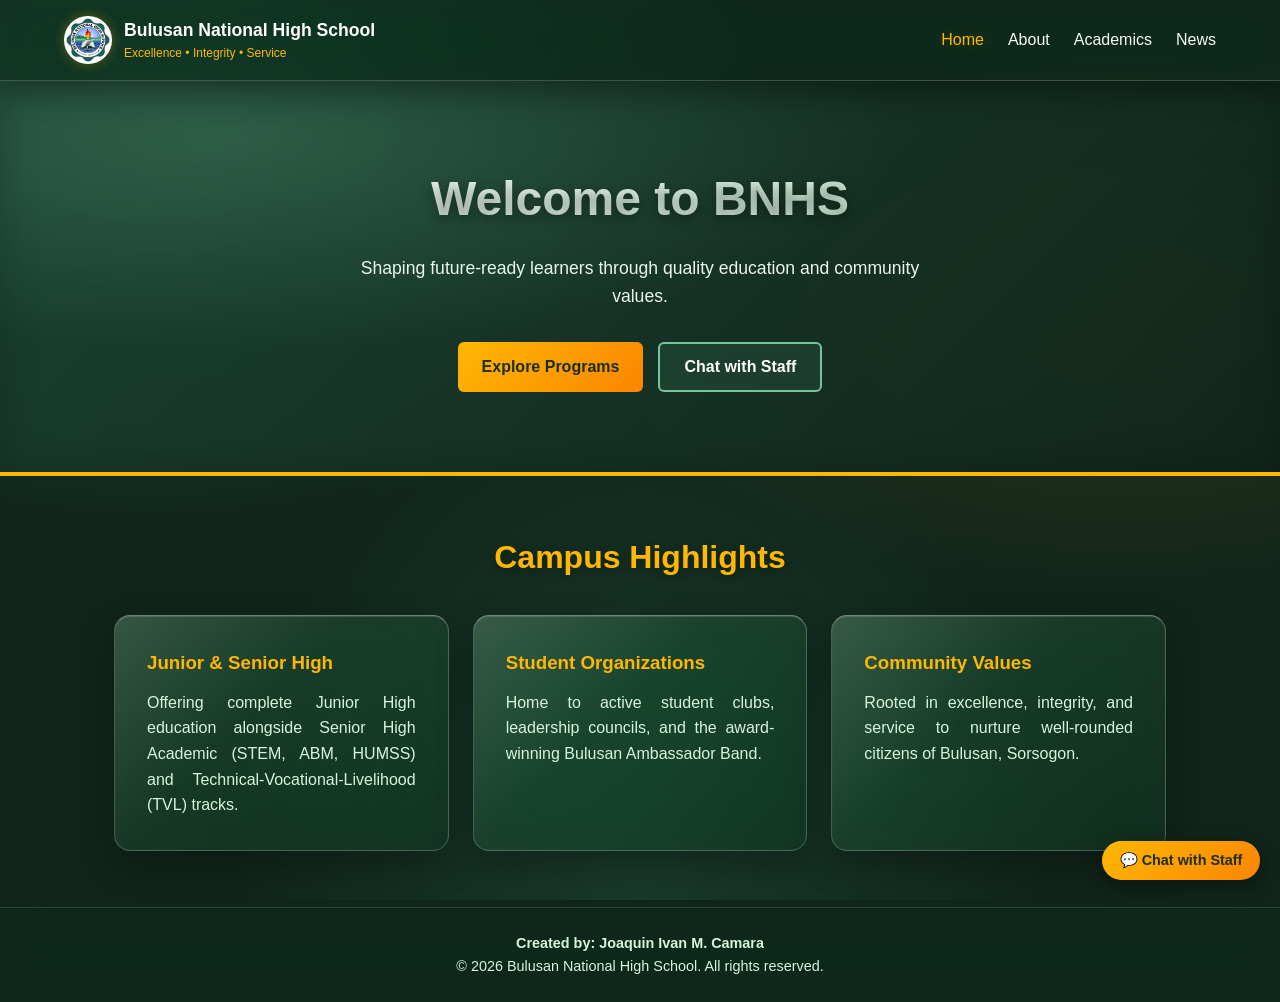
<file: index.html>
<!doctype html>
<html lang="en">
  <head>
    <meta charset="UTF-8" />
    <meta name="viewport" content="width=device-width, initial-scale=1.0" />
    <title>BNHS | Official Website</title>
    <link rel="icon" type="image/png" href="images/logo.png" />
    <link rel="stylesheet" href="css/style.css" />
  </head>
  <body>
    <header class="navbar">
      <div class="brand">
        <img src="images/logo.png" alt="BNHS Logo" class="logo-img" />
        <div class="brand-text">
          <span class="school-name">Bulusan National High School</span>
          <span class="tagline">Excellence &bull; Integrity &bull; Service</span>
        </div>
      </div>

      <nav>
        <ul class="nav-links">
          <li><a href="index.html" class="active">Home</a></li>
          <li><a href="about.html">About</a></li>
          <li><a href="academics.html">Academics</a></li>
          <li><a href="news.html">News</a></li>
        </ul>
      </nav>
    </header>

    <section class="hero">
      <div class="hero-content">
        <h1>Welcome to BNHS</h1>
        <p>Shaping future-ready learners through quality education and community values.</p>
        <div class="hero-buttons">
          <a href="academics.html" class="btn btn-primary">Explore Programs</a>
          <button type="button" class="btn btn-secondary" onclick="openStaffChat()">Chat with Staff</button>
        </div>
      </div>
    </section>

    <main class="container">
      <h2 class="section-title">Campus Highlights</h2>
      <div class="card-grid">
        <article class="card">
          <h3>Junior &amp; Senior High</h3>
          <p>
            Offering complete Junior High education alongside Senior High Academic (STEM, ABM, HUMSS) and
            Technical-Vocational-Livelihood (TVL) tracks.
          </p>
        </article>
        <article class="card">
          <h3>Student Organizations</h3>
          <p>Home to active student clubs, leadership councils, and the award-winning Bulusan Ambassador Band.</p>
        </article>
        <article class="card">
          <h3>Community Values</h3>
          <p>Rooted in excellence, integrity, and service to nurture well-rounded citizens of Bulusan, Sorsogon.</p>
        </article>
      </div>
    </main>

    <div class="chat-widget">
      <div class="chat-box" id="staffChatBox">
        <div class="chat-header">
          <div class="chat-header-info">
            <span class="chat-header-title">BNHS Enrollment &amp; Help Desk</span>
            <span class="chat-header-status"><span class="status-dot"></span> Staff Inquiry Support</span>
          </div>
          <button type="button" class="chat-close-btn" onclick="toggleStaffChat()">&times;</button>
        </div>
        <div class="chat-messages" id="chatMessages">
          <div class="chat-msg staff">
            Magandang araw! Welcome to Bulusan National High School. How can our staff help you with enrollment or
            school concerns today?
          </div>
        </div>
        <div class="chat-quick-replies">
          <button type="button" class="quick-btn" onclick="sendQuickInquiry('Enrollment Requirements')">
            Enrollment Requirements
          </button>
          <button type="button" class="quick-btn" onclick="sendQuickInquiry('SHS Tracks & Strands')">
            SHS Tracks &amp; Strands
          </button>
          <button type="button" class="quick-btn" onclick="sendQuickInquiry('School Schedule')">School Schedule</button>
        </div>
        <form class="chat-input-area" onsubmit="handleChatSubmit(event)">
          <input type="text" class="chat-input" id="chatInput" placeholder="Type your inquiry..." required />
          <button type="submit" class="chat-send-btn">Send</button>
        </form>
        <a href="https://m.me/OfficialBNHSpage" target="_blank" rel="noopener noreferrer" class="chat-messenger-link"
          >Continue directly on Official BNHS Messenger &rarr;</a
        >
      </div>
      <button type="button" class="chat-toggle-btn" onclick="toggleStaffChat()">
        <span>&#128172; Chat with Staff</span>
      </button>
    </div>

    <footer>
      <p class="footer-text">
        <b>Created by: Joaquin Ivan M. Camara</b>
      </p>
      <p>&copy; 2026 Bulusan National High School. All rights reserved.</p>
    </footer>

    <script>
      function toggleStaffChat() {
        document.getElementById("staffChatBox").classList.toggle("open");
      }

      function openStaffChat() {
        document.getElementById("staffChatBox").classList.add("open");
        document.getElementById("chatInput").focus();
      }

      function appendMessage(text, sender) {
        const container = document.getElementById("chatMessages");
        const msg = document.createElement("div");
        msg.className = "chat-msg " + sender;
        msg.textContent = text;
        container.appendChild(msg);
        container.scrollTop = container.scrollHeight;
      }

      function getStaffReply(query) {
        const q = query.toLowerCase();
        if (q.includes("requirement") || q.includes("enroll")) {
          return "For enrollment, please prepare your PSA Birth Certificate, SF9 (Report Card), Good Moral Certificate, and accomplished Learner Enrollment Survey Form (LESF). You may visit the BNHS Registrar Office or message our official Facebook page for schedule details.";
        }
        if (
          q.includes("track") ||
          q.includes("strand") ||
          q.includes("stem") ||
          q.includes("abm") ||
          q.includes("humss") ||
          q.includes("tvl")
        ) {
          return "BNHS offers Junior High School (Grades 7–10) and Senior High School under the Academic Track (STEM, ABM, HUMSS) and the Technical-Vocational-Livelihood (TVL) Track.";
        }
        if (q.includes("schedule") || q.includes("office") || q.includes("time")) {
          return "The BNHS Admin and Registrar Offices are open Monday to Friday, from 8:00 AM to 5:00 PM.";
        }
        return "Thank you for your message! Our admissions staff has noted your concern. For faster live assistance from a staff member, you can also click the Messenger link below to chat directly with our official page.";
      }

      function sendQuickInquiry(topic) {
        appendMessage(topic, "user");
        setTimeout(function () {
          appendMessage(getStaffReply(topic), "staff");
        }, 450);
      }

      function handleChatSubmit(event) {
        event.preventDefault();
        const input = document.getElementById("chatInput");
        const text = input.value.trim();
        if (!text) return;
        appendMessage(text, "user");
        input.value = "";
        setTimeout(function () {
          appendMessage(getStaffReply(text), "staff");
        }, 450);
      }
    </script>
  </body>
</html>
</file>
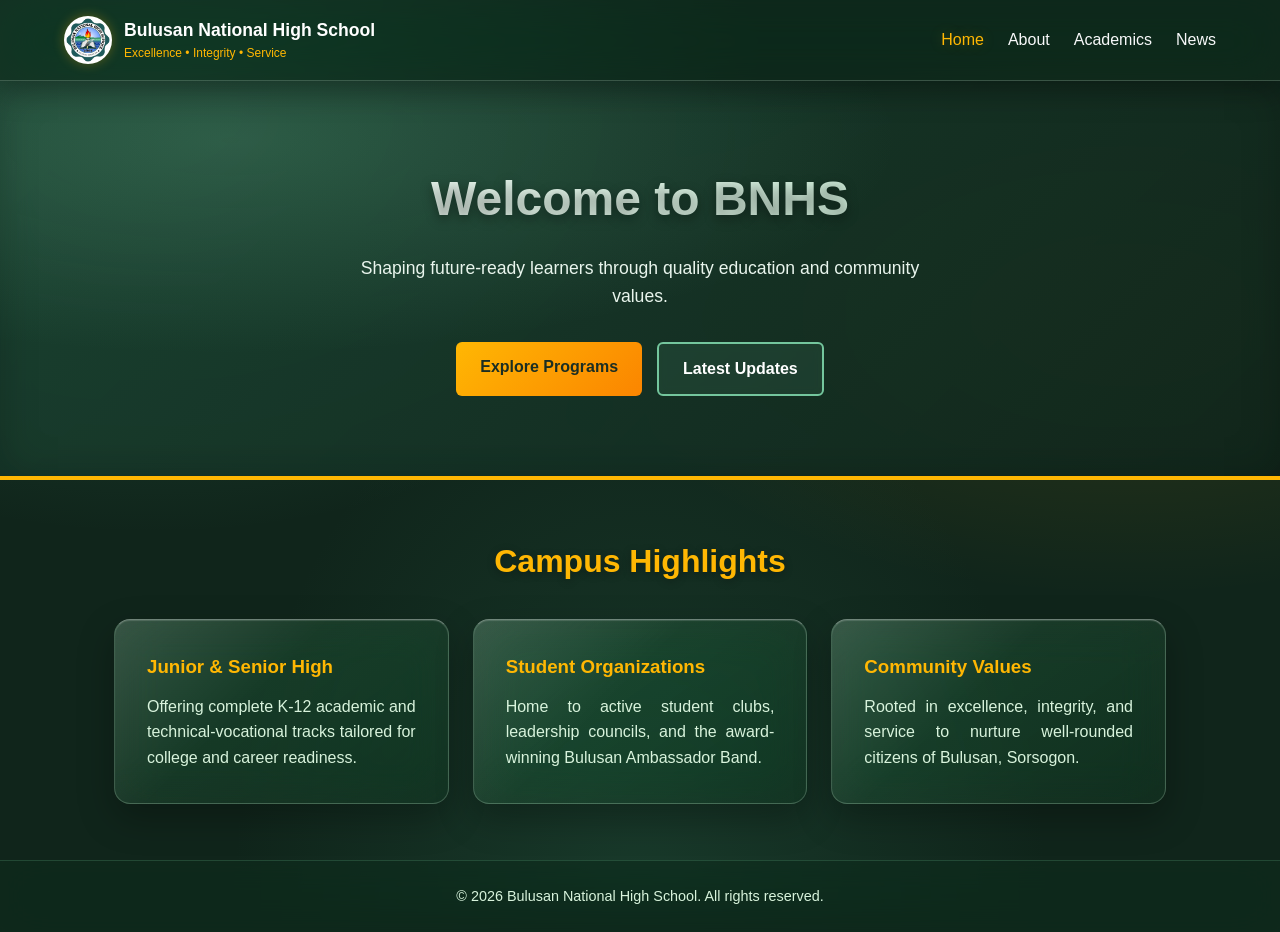
<file: website/index.html>
<!doctype html>
<html lang="en">
  <head>
    <meta charset="UTF-8" />
    <meta name="viewport" content="width=device-width, initial-scale=1.0" />
    <title>BNHS | Official Website</title>
    <link rel="stylesheet" href="../css/style.css" />
  </head>
  <body>
    <header class="navbar">
      <div class="brand">
        <img src="../images/logo.png" alt="BNHS Logo" class="logo-img" />
        <div class="brand-text">
          <span class="school-name">Bulusan National High School</span>
          <span class="tagline">Excellence &bull; Integrity &bull; Service</span>
        </div>
      </div>

      <nav>
        <ul class="nav-links">
          <li><a href="index.html" class="active">Home</a></li>
          <li><a href="about.html">About</a></li>
          <li><a href="academics.html">Academics</a></li>
          <li><a href="news.html">News</a></li>
        </ul>
      </nav>
    </header>

    <section class="hero">
      <div class="hero-content">
        <h1>Welcome to BNHS</h1>
        <p>Shaping future-ready learners through quality education and community values.</p>
        <div class="hero-buttons">
          <a href="academics.html" class="btn btn-primary">Explore Programs</a>
          <a href="news.html" class="btn btn-secondary">Latest Updates</a>
        </div>
      </div>
    </section>

    <main class="container">
      <h2 class="section-title">Campus Highlights</h2>
      <div class="card-grid">
        <article class="card">
          <h3>Junior &amp; Senior High</h3>
          <p>
            Offering complete K-12 academic and technical-vocational tracks tailored for college and career readiness.
          </p>
        </article>
        <article class="card">
          <h3>Student Organizations</h3>
          <p>Home to active student clubs, leadership councils, and the award-winning Bulusan Ambassador Band.</p>
        </article>
        <article class="card">
          <h3>Community Values</h3>
          <p>Rooted in excellence, integrity, and service to nurture well-rounded citizens of Bulusan, Sorsogon.</p>
        </article>
      </div>
    </main>

    <footer>
      <p>&copy; 2026 Bulusan National High School. All rights reserved.</p>
    </footer>
  </body>
</html>
</file>
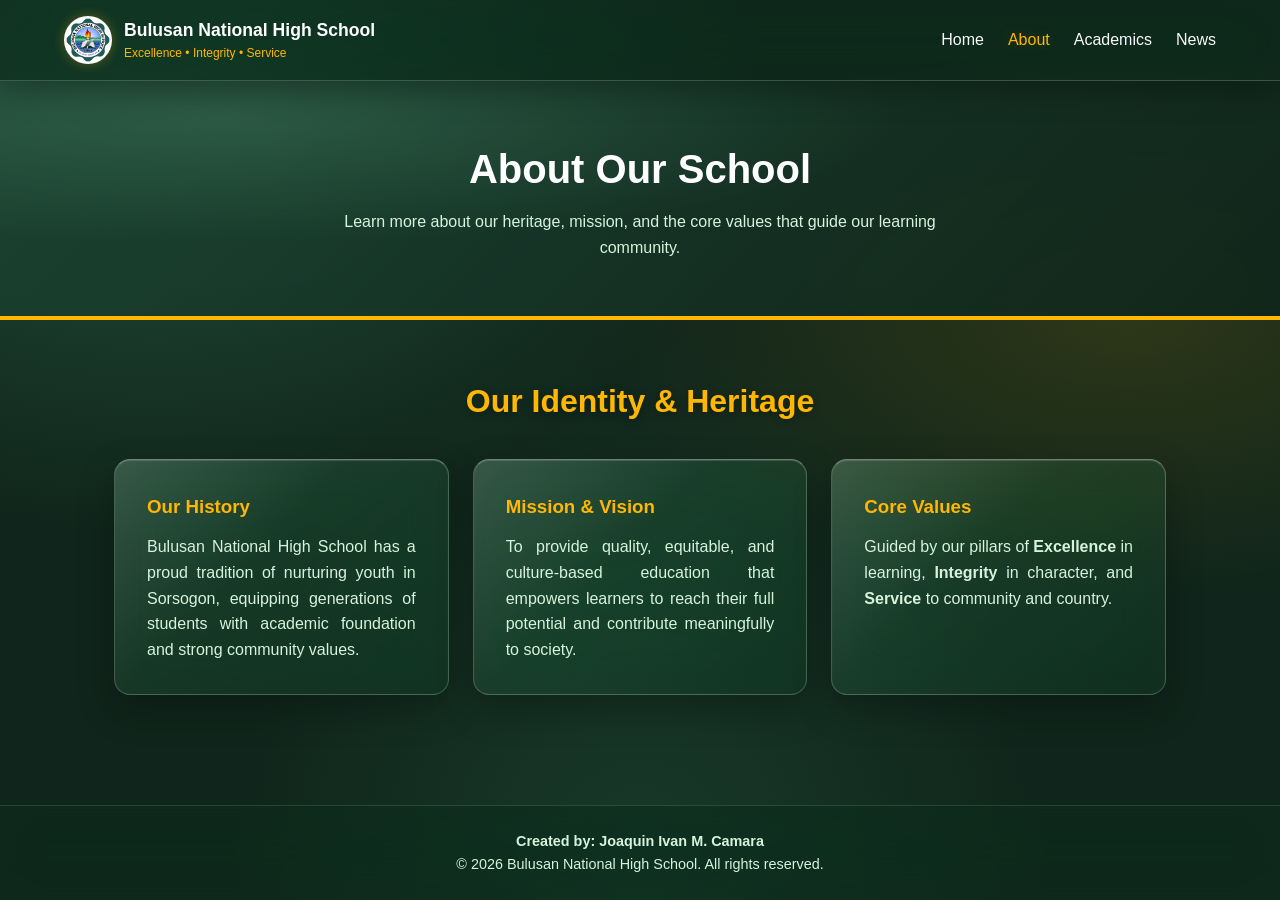
<file: about.html>
<!doctype html>
<html lang="en">
  <head>
    <meta charset="UTF-8" />
    <meta name="viewport" content="width=device-width, initial-scale=1.0" />
    <title>BNHS | About Us</title>
    <link rel="icon" type="image/png" href="images/logo.png" />
    <link rel="stylesheet" href="css/style.css" />
  </head>
  <body>
    <header class="navbar">
      <div class="brand">
        <img src="images/logo.png" alt="BNHS Logo" class="logo-img" />
        <div class="brand-text">
          <span class="school-name">Bulusan National High School</span>
          <span class="tagline">Excellence &bull; Integrity &bull; Service</span>
        </div>
      </div>

      <nav>
        <ul class="nav-links">
          <li><a href="index.html">Home</a></li>
          <li><a href="about.html" class="active">About</a></li>
          <li><a href="academics.html">Academics</a></li>
          <li><a href="news.html">News</a></li>
        </ul>
      </nav>
    </header>

    <section class="hero-sub">
      <h1>About Our School</h1>
      <p>Learn more about our heritage, mission, and the core values that guide our learning community.</p>
    </section>

    <main class="container">
      <h2 class="section-title">Our Identity &amp; Heritage</h2>
      <div class="card-grid">
        <article class="card">
          <h3>Our History</h3>
          <p>
            Bulusan National High School has a proud tradition of nurturing youth in Sorsogon, equipping generations of
            students with academic foundation and strong community values.
          </p>
        </article>
        <article class="card">
          <h3>Mission &amp; Vision</h3>
          <p>
            To provide quality, equitable, and culture-based education that empowers learners to reach their full
            potential and contribute meaningfully to society.
          </p>
        </article>
        <article class="card">
          <h3>Core Values</h3>
          <p>
            Guided by our pillars of <strong>Excellence</strong> in learning, <strong>Integrity</strong> in character,
            and <strong>Service</strong> to community and country.
          </p>
        </article>
      </div>
    </main>

    <footer>
      <p class="footer-text">
        <b>Created by: Joaquin Ivan M. Camara</b>
      </p>
      <p>&copy; 2026 Bulusan National High School. All rights reserved.</p>
    </footer>
  </body>
</html>
</file>
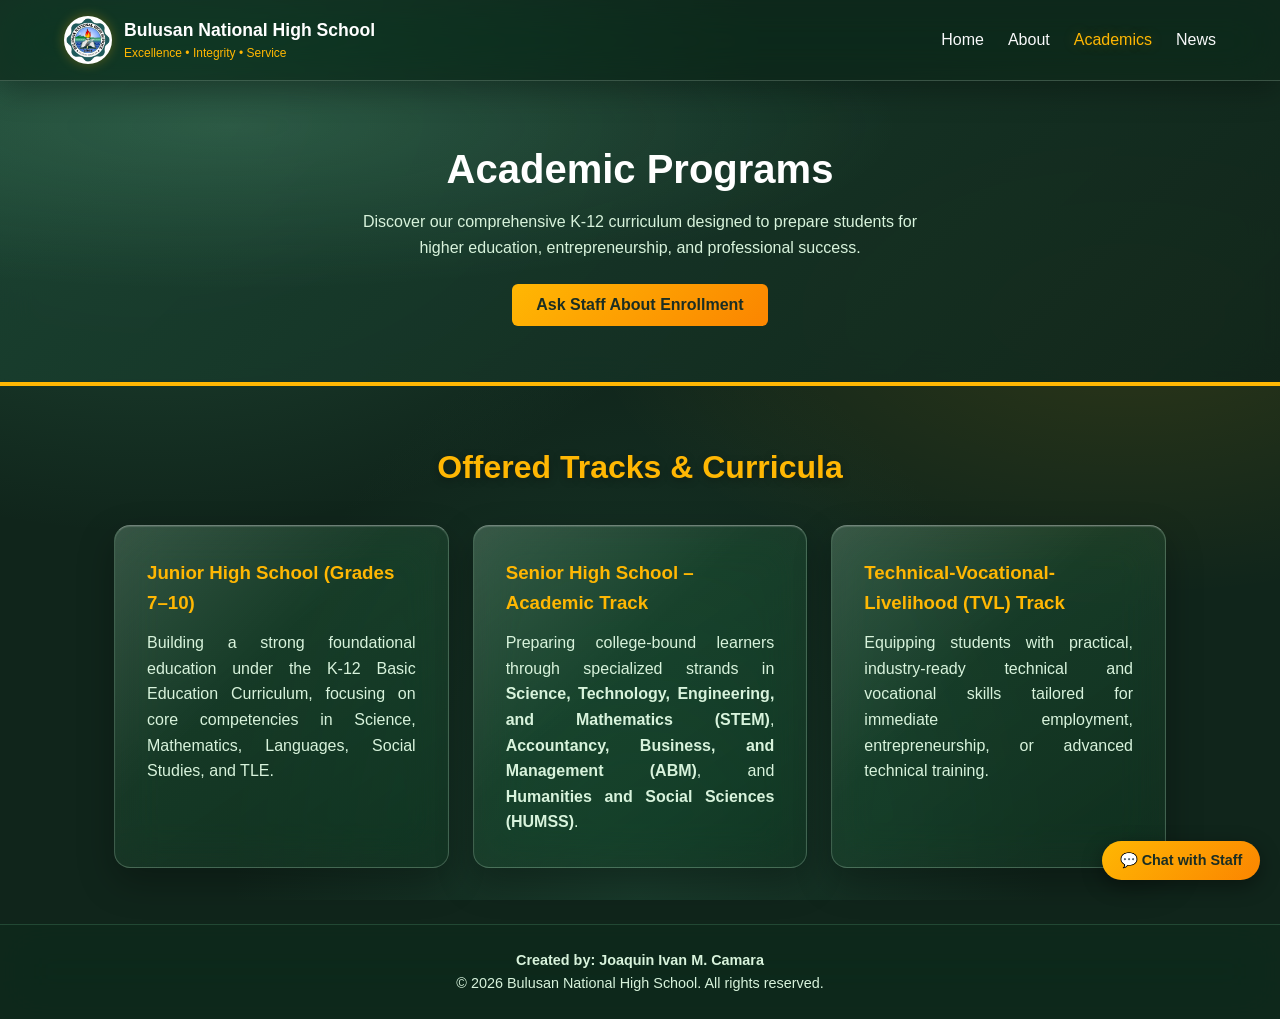
<file: academics.html>
<!doctype html>
<html lang="en">
  <head>
    <meta charset="UTF-8" />
    <meta name="viewport" content="width=device-width, initial-scale=1.0" />
    <title>BNHS | Academics &amp; Programs</title>
    <link rel="icon" type="image/png" href="images/logo.png" />
    <link rel="stylesheet" href="css/style.css" />
  </head>
  <body>
    <header class="navbar">
      <div class="brand">
        <img src="images/logo.png" alt="BNHS Logo" class="logo-img" />
        <div class="brand-text">
          <span class="school-name">Bulusan National High School</span>
          <span class="tagline">Excellence &bull; Integrity &bull; Service</span>
        </div>
      </div>

      <nav>
        <ul class="nav-links">
          <li><a href="index.html">Home</a></li>
          <li><a href="about.html">About</a></li>
          <li><a href="academics.html" class="active">Academics</a></li>
          <li><a href="news.html">News</a></li>
        </ul>
      </nav>
    </header>

    <section class="hero-sub">
      <h1>Academic Programs</h1>
      <p>
        Discover our comprehensive K-12 curriculum designed to prepare students for higher education, entrepreneurship,
        and professional success.
      </p>
      <div class="hero-buttons" style="margin-top: 1.5rem">
        <button type="button" class="btn btn-primary" onclick="openStaffChat()">Ask Staff About Enrollment</button>
      </div>
    </section>

    <main class="container">
      <h2 class="section-title">Offered Tracks &amp; Curricula</h2>
      <div class="card-grid">
        <article class="card">
          <h3>Junior High School (Grades 7–10)</h3>
          <p>
            Building a strong foundational education under the K-12 Basic Education Curriculum, focusing on core
            competencies in Science, Mathematics, Languages, Social Studies, and TLE.
          </p>
        </article>
        <article class="card">
          <h3>Senior High School – Academic Track</h3>
          <p>
            Preparing college-bound learners through specialized strands in
            <strong>Science, Technology, Engineering, and Mathematics (STEM)</strong>,
            <strong>Accountancy, Business, and Management (ABM)</strong>, and
            <strong>Humanities and Social Sciences (HUMSS)</strong>.
          </p>
        </article>
        <article class="card">
          <h3>Technical-Vocational-Livelihood (TVL) Track</h3>
          <p>
            Equipping students with practical, industry-ready technical and vocational skills tailored for immediate
            employment, entrepreneurship, or advanced technical training.
          </p>
        </article>
      </div>
    </main>

    <div class="chat-widget">
      <div class="chat-box" id="staffChatBox">
        <div class="chat-header">
          <div class="chat-header-info">
            <span class="chat-header-title">BNHS Enrollment &amp; Help Desk</span>
            <span class="chat-header-status"><span class="status-dot"></span> Staff Inquiry Support</span>
          </div>
          <button type="button" class="chat-close-btn" onclick="toggleStaffChat()">&times;</button>
        </div>
        <div class="chat-messages" id="chatMessages">
          <div class="chat-msg staff">
            Magandang araw! Have questions about STEM, ABM, HUMSS, TVL, or enrollment requirements? Ask our staff below!
          </div>
        </div>
        <div class="chat-quick-replies">
          <button type="button" class="quick-btn" onclick="sendQuickInquiry('Enrollment Requirements')">
            Enrollment Requirements
          </button>
          <button type="button" class="quick-btn" onclick="sendQuickInquiry('SHS Tracks & Strands')">
            SHS Tracks &amp; Strands
          </button>
          <button type="button" class="quick-btn" onclick="sendQuickInquiry('School Schedule')">School Schedule</button>
        </div>
        <form class="chat-input-area" onsubmit="handleChatSubmit(event)">
          <input type="text" class="chat-input" id="chatInput" placeholder="Type your inquiry..." required />
          <button type="submit" class="chat-send-btn">Send</button>
        </form>
        <a href="https://m.me/OfficialBNHSpage" target="_blank" rel="noopener noreferrer" class="chat-messenger-link"
          >Continue directly on Official BNHS Messenger &rarr;</a
        >
      </div>
      <button type="button" class="chat-toggle-btn" onclick="toggleStaffChat()">
        <span>&#128172; Chat with Staff</span>
      </button>
    </div>

    <footer>
      <p class="footer-text">
        <b>Created by: Joaquin Ivan M. Camara</b>
      </p>
      <p>&copy; 2026 Bulusan National High School. All rights reserved.</p>
    </footer>

    <script>
      function toggleStaffChat() {
        document.getElementById("staffChatBox").classList.toggle("open");
      }

      function openStaffChat() {
        document.getElementById("staffChatBox").classList.add("open");
        document.getElementById("chatInput").focus();
      }

      function appendMessage(text, sender) {
        const container = document.getElementById("chatMessages");
        const msg = document.createElement("div");
        msg.className = "chat-msg " + sender;
        msg.textContent = text;
        container.appendChild(msg);
        container.scrollTop = container.scrollHeight;
      }

      function getStaffReply(query) {
        const q = query.toLowerCase();
        if (q.includes("requirement") || q.includes("enroll")) {
          return "For enrollment, please prepare your PSA Birth Certificate, SF9 (Report Card), Good Moral Certificate, and accomplished Learner Enrollment Survey Form (LESF). You may visit the BNHS Registrar Office or message our official Facebook page for schedule details.";
        }
        if (
          q.includes("track") ||
          q.includes("strand") ||
          q.includes("stem") ||
          q.includes("abm") ||
          q.includes("humss") ||
          q.includes("tvl")
        ) {
          return "BNHS offers Junior High School (Grades 7–10) and Senior High School under the Academic Track (STEM, ABM, HUMSS) and the Technical-Vocational-Livelihood (TVL) Track.";
        }
        if (q.includes("schedule") || q.includes("office") || q.includes("time")) {
          return "The BNHS Admin and Registrar Offices are open Monday to Friday, from 8:00 AM to 5:00 PM.";
        }
        return "Thank you for your message! Our admissions staff has noted your concern. For faster live assistance from a staff member, you can also click the Messenger link below to chat directly with our official page.";
      }

      function sendQuickInquiry(topic) {
        appendMessage(topic, "user");
        setTimeout(function () {
          appendMessage(getStaffReply(topic), "staff");
        }, 450);
      }

      function handleChatSubmit(event) {
        event.preventDefault();
        const input = document.getElementById("chatInput");
        const text = input.value.trim();
        if (!text) return;
        appendMessage(text, "user");
        input.value = "";
        setTimeout(function () {
          appendMessage(getStaffReply(text), "staff");
        }, 450);
      }
    </script>
  </body>
</html>
</file>
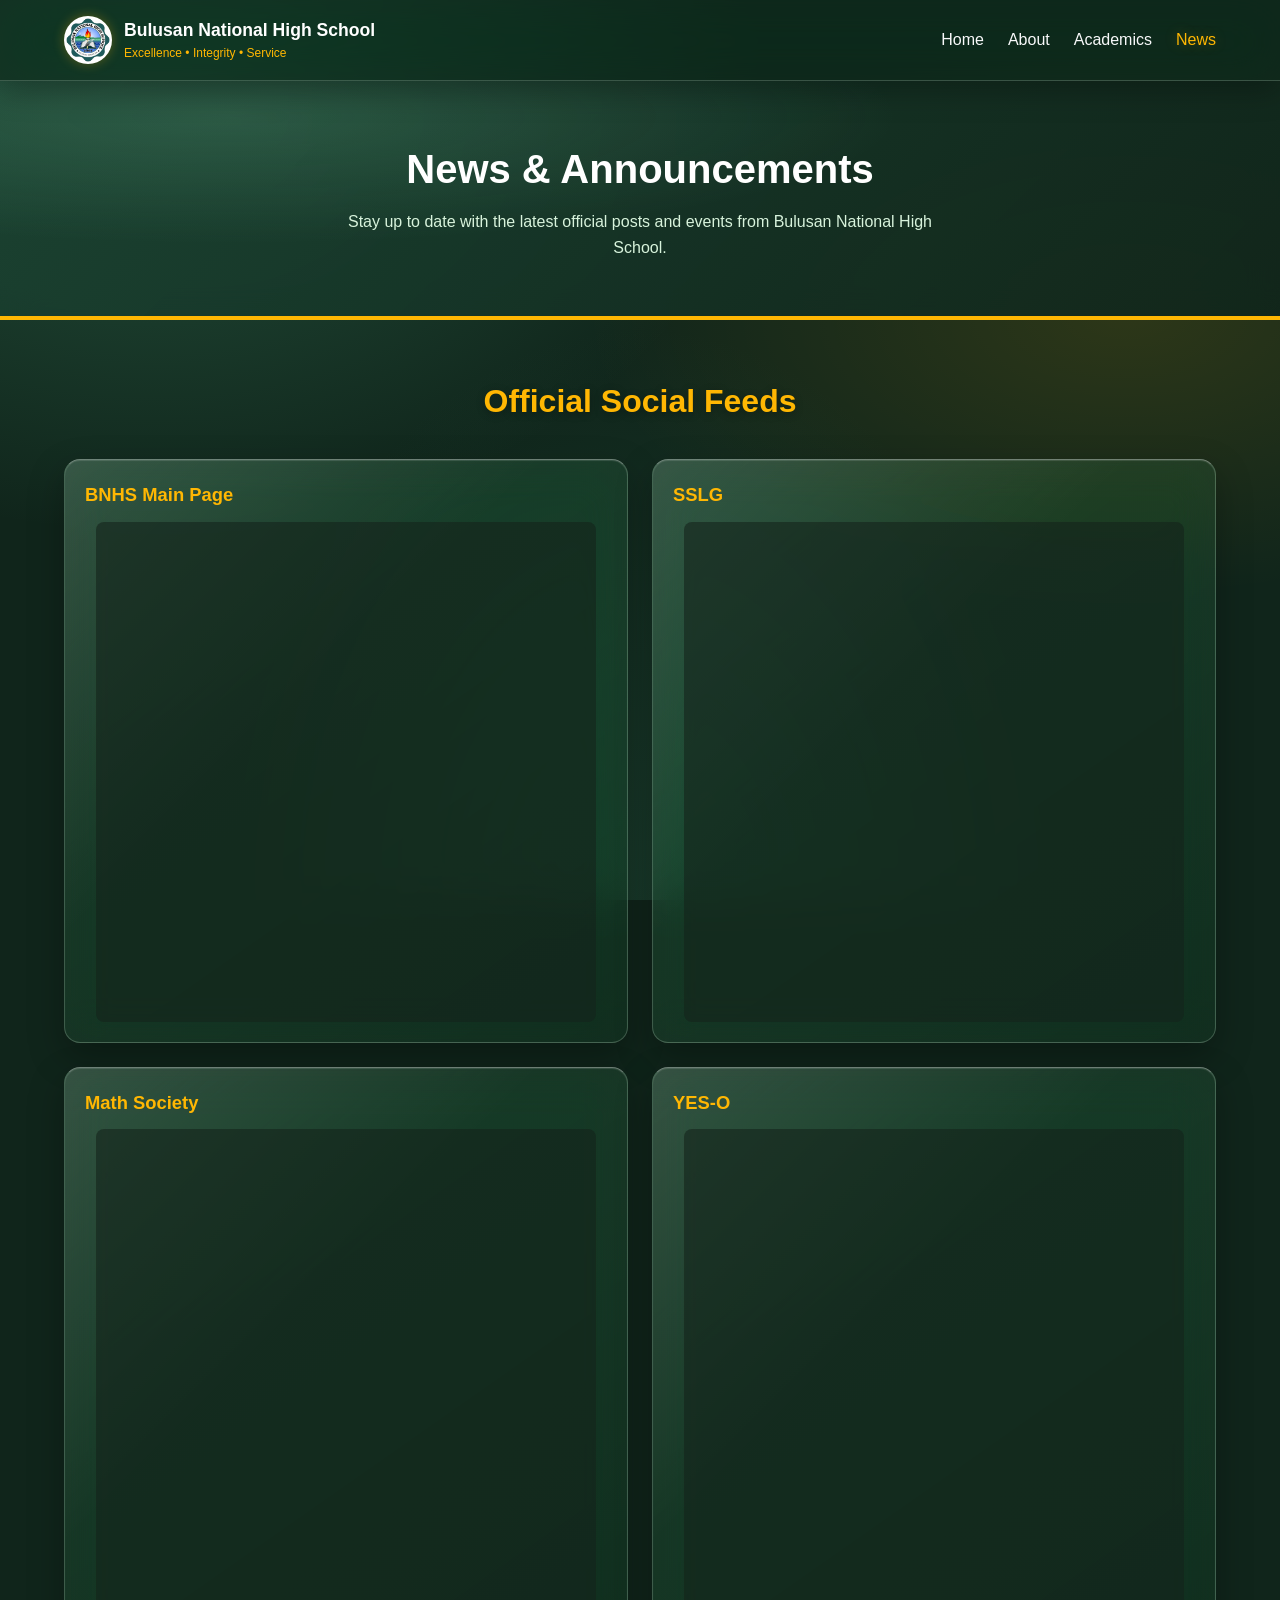
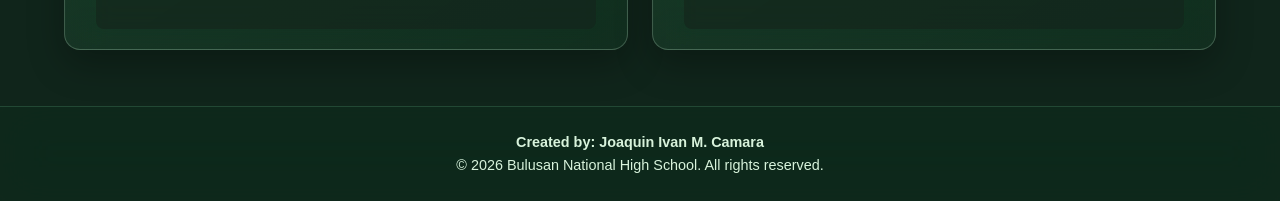
<file: news.html>
<!doctype html>
<html lang="en">
  <head>
    <meta charset="UTF-8" />
    <meta name="viewport" content="width=device-width, initial-scale=1.0" />
    <title>BNHS | News &amp; Updates</title>
    <link rel="icon" type="image/png" href="images/logo.png" />
    <link rel="stylesheet" href="css/style.css" />
  </head>
  <body>
    <header class="navbar">
      <div class="brand">
        <img src="images/logo.png" alt="BNHS Logo" class="logo-img" />
        <div class="brand-text">
          <span class="school-name">Bulusan National High School</span>
          <span class="tagline">Excellence &bull; Integrity &bull; Service</span>
        </div>
      </div>

      <nav>
        <ul class="nav-links">
          <li><a href="index.html">Home</a></li>
          <li><a href="about.html">About</a></li>
          <li><a href="academics.html">Academics</a></li>
          <li><a href="news.html" class="active">News</a></li>
        </ul>
      </nav>
    </header>

    <section class="hero-sub">
      <h1>News &amp; Announcements</h1>
      <p>Stay up to date with the latest official posts and events from Bulusan National High School.</p>
    </section>

    <main class="container-news">
      <h2 class="section-title">Official Social Feeds</h2>

      <div class="feeds-grid">
        <div class="feed-card">
          <h3 class="feed-card-title">BNHS Main Page</h3>
          <div class="fb-responsive-wrapper">
            <iframe
              title="Bulusan NHS Official FB Page"
              src="https://www.facebook.com/plugins/page.php?href=https%3A%2F%2Fwww.facebook.com%2FOfficialBNHSpage&tabs=timeline&width=500&height=500&small_header=true&adapt_container_width=true&hide_cover=false&show_facepile=false&appId="
              allowfullscreen="true"
              allow="autoplay; clipboard-write; encrypted-media; picture-in-picture; web-share"></iframe>
          </div>
        </div>

        <div class="feed-card">
          <h3 class="feed-card-title">SSLG</h3>
          <div class="fb-responsive-wrapper">
            <iframe
              title="SSLG FB Page"
              src="https://www.facebook.com/plugins/page.php?href=https%3A%2F%2Fwww.facebook.com%2Fprofile.php%3Fid%3D100086404654907&tabs=timeline&width=500&height=500&small_header=true&adapt_container_width=true&hide_cover=false&show_facepile=false&appId="
              allowfullscreen="true"
              allow="autoplay; clipboard-write; encrypted-media; picture-in-picture; web-share"></iframe>
          </div>
        </div>

        <div class="feed-card">
          <h3 class="feed-card-title">Math Society</h3>
          <div class="fb-responsive-wrapper">
            <iframe
              title="Math Society FB Page"
              src="https://www.facebook.com/plugins/page.php?href=https%3A%2F%2Fwww.facebook.com%2Fprofile.php%3Fid%3D61551872430572&tabs=timeline&width=500&height=500&small_header=true&adapt_container_width=true&hide_cover=false&show_facepile=false&appId="
              allowfullscreen="true"
              allow="autoplay; clipboard-write; encrypted-media; picture-in-picture; web-share"></iframe>
          </div>
        </div>

        <div class="feed-card">
          <h3 class="feed-card-title">YES-O</h3>
          <div class="fb-responsive-wrapper">
            <iframe
              title="YES-O FB Page"
              src="https://www.facebook.com/plugins/page.php?href=https%3A%2F%2Fwww.facebook.com%2Fprofile.php%3Fid%3D61565408293731&tabs=timeline&width=500&height=500&small_header=true&adapt_container_width=true&hide_cover=false&show_facepile=false&appId="
              allowfullscreen="true"
              allow="autoplay; clipboard-write; encrypted-media; picture-in-picture; web-share"></iframe>
          </div>
        </div>
      </div>
    </main>

    <footer>
      <p class="footer-text">
        <b>Created by: Joaquin Ivan M. Camara</b>
      </p>
      <p>&copy; 2026 Bulusan National High School. All rights reserved.</p>
    </footer>
  </body>
</html>
</file>
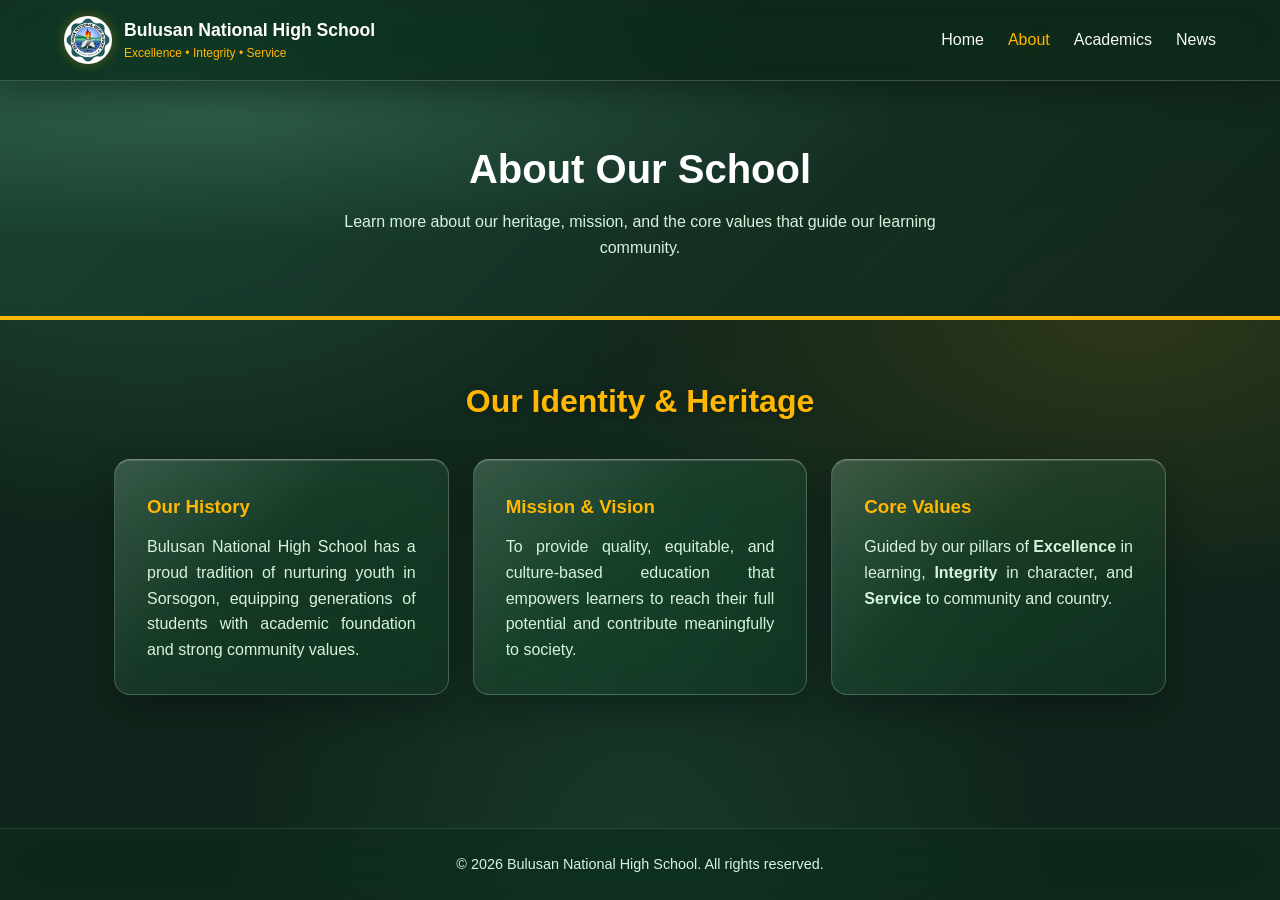
<file: website/about.html>
<!doctype html>
<html lang="en">
  <head>
    <meta charset="UTF-8" />
    <meta name="viewport" content="width=device-width, initial-scale=1.0" />
    <title>BNHS | About Us</title>
    <link rel="stylesheet" href="../css/style.css" />
  </head>
  <body>
    <header class="navbar">
      <div class="brand">
        <img src="../images/logo.png" alt="BNHS Logo" class="logo-img" />
        <div class="brand-text">
          <span class="school-name">Bulusan National High School</span>
          <span class="tagline">Excellence &bull; Integrity &bull; Service</span>
        </div>
      </div>

      <nav>
        <ul class="nav-links">
          <li><a href="index.html">Home</a></li>
          <li><a href="about.html" class="active">About</a></li>
          <li><a href="academics.html">Academics</a></li>
          <li><a href="news.html">News</a></li>
        </ul>
      </nav>
    </header>

    <section class="hero-sub">
      <h1>About Our School</h1>
      <p>Learn more about our heritage, mission, and the core values that guide our learning community.</p>
    </section>

    <main class="container">
      <h2 class="section-title">Our Identity &amp; Heritage</h2>
      <div class="card-grid">
        <article class="card">
          <h3>Our History</h3>
          <p>
            Bulusan National High School has a proud tradition of nurturing youth in Sorsogon, equipping generations of
            students with academic foundation and strong community values.
          </p>
        </article>
        <article class="card">
          <h3>Mission &amp; Vision</h3>
          <p>
            To provide quality, equitable, and culture-based education that empowers learners to reach their full
            potential and contribute meaningfully to society.
          </p>
        </article>
        <article class="card">
          <h3>Core Values</h3>
          <p>
            Guided by our pillars of <strong>Excellence</strong> in learning, <strong>Integrity</strong> in character,
            and <strong>Service</strong> to community and country.
          </p>
        </article>
      </div>
    </main>

    <footer>
      <p>&copy; 2026 Bulusan National High School. All rights reserved.</p>
    </footer>
  </body>
</html>
</file>
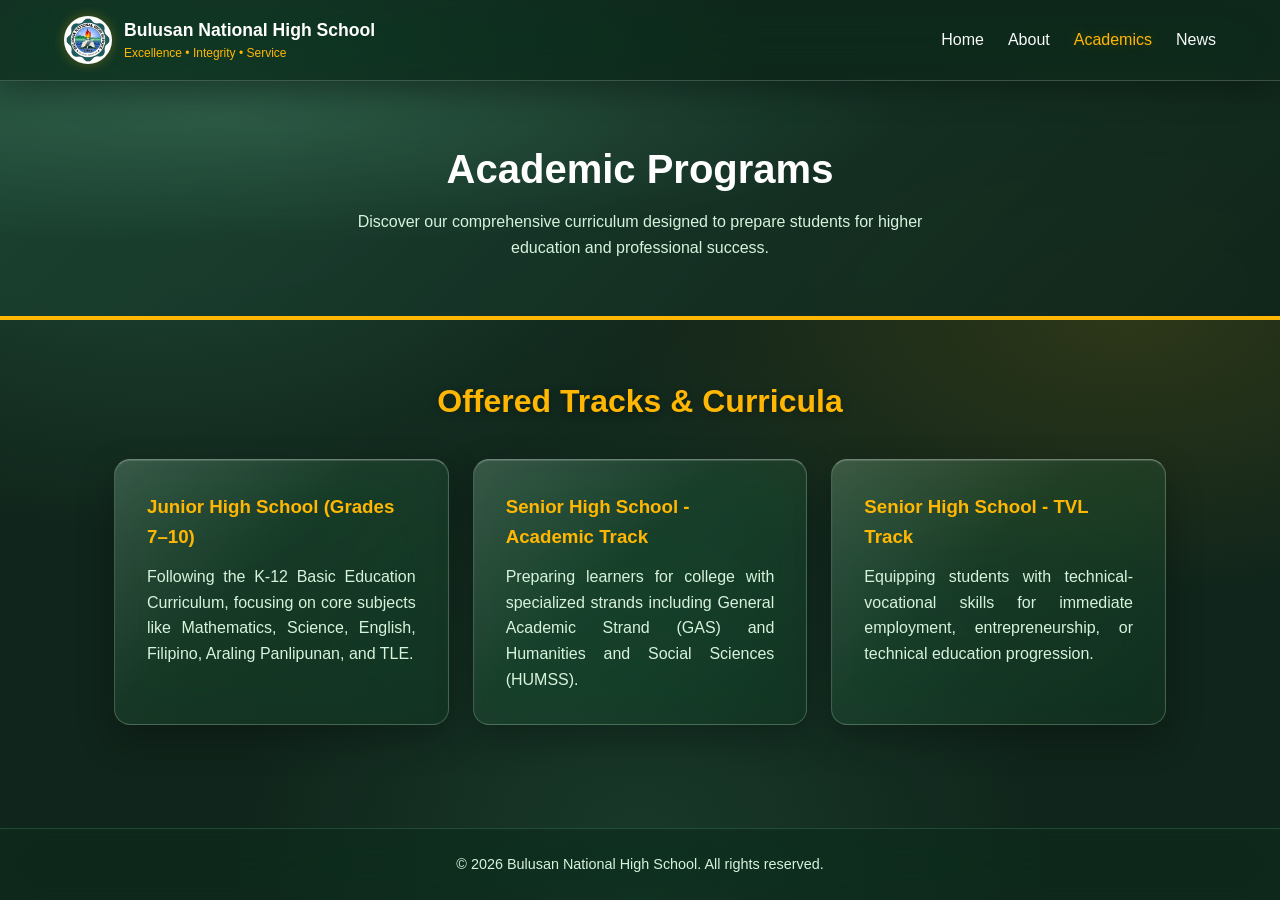
<file: website/academics.html>
<!doctype html>
<html lang="en">
  <head>
    <meta charset="UTF-8" />
    <meta name="viewport" content="width=device-width, initial-scale=1.0" />
    <title>BNHS | Academics &amp; Programs</title>
    <link rel="stylesheet" href="../css/style.css" />
  </head>
  <body>
    <header class="navbar">
      <div class="brand">
        <img src="../images/logo.png" alt="BNHS Logo" class="logo-img" />
        <div class="brand-text">
          <span class="school-name">Bulusan National High School</span>
          <span class="tagline">Excellence &bull; Integrity &bull; Service</span>
        </div>
      </div>

      <nav>
        <ul class="nav-links">
          <li><a href="index.html">Home</a></li>
          <li><a href="about.html">About</a></li>
          <li><a href="academics.html" class="active">Academics</a></li>
          <li><a href="news.html">News</a></li>
        </ul>
      </nav>
    </header>

    <section class="hero-sub">
      <h1>Academic Programs</h1>
      <p>
        Discover our comprehensive curriculum designed to prepare students for higher education and professional
        success.
      </p>
    </section>

    <main class="container">
      <h2 class="section-title">Offered Tracks &amp; Curricula</h2>
      <div class="card-grid">
        <article class="card">
          <h3>Junior High School (Grades 7–10)</h3>
          <p>
            Following the K-12 Basic Education Curriculum, focusing on core subjects like Mathematics, Science, English,
            Filipino, Araling Panlipunan, and TLE.
          </p>
        </article>
        <article class="card">
          <h3>Senior High School - Academic Track</h3>
          <p>
            Preparing learners for college with specialized strands including General Academic Strand (GAS) and
            Humanities and Social Sciences (HUMSS).
          </p>
        </article>
        <article class="card">
          <h3>Senior High School - TVL Track</h3>
          <p>
            Equipping students with technical-vocational skills for immediate employment, entrepreneurship, or technical
            education progression.
          </p>
        </article>
      </div>
    </main>

    <footer>
      <p>&copy; 2026 Bulusan National High School. All rights reserved.</p>
    </footer>
  </body>
</html>
</file>
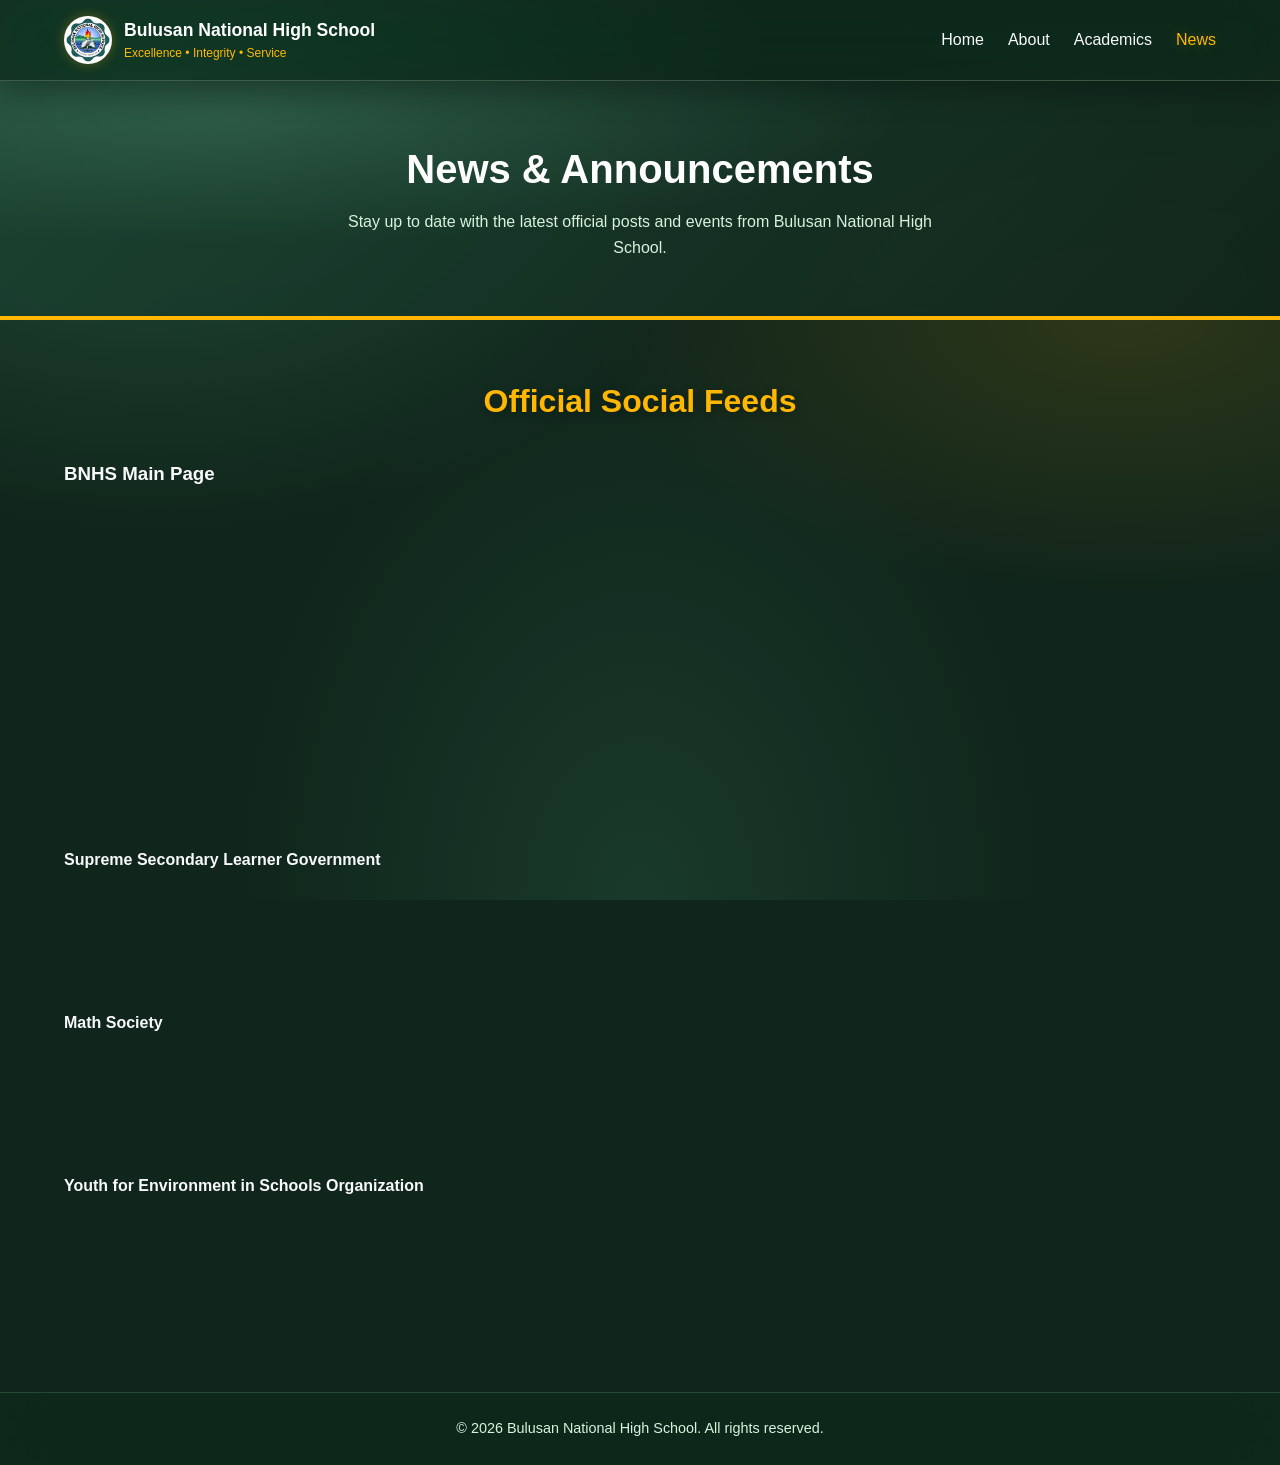
<file: website/news.html>
<!doctype html>
<html lang="en">
  <head>
    <meta charset="UTF-8" />
    <meta name="viewport" content="width=device-width, initial-scale=1.0" />
    <title>BNHS | News &amp; Updates</title>
    <link rel="stylesheet" href="../css/style.css" />
  </head>
  <body>
    <header class="navbar">
      <div class="brand">
        <img src="../images/logo.png" alt="BNHS Logo" class="logo-img" />
        <div class="brand-text">
          <span class="school-name">Bulusan National High School</span>
          <span class="tagline">Excellence &bull; Integrity &bull; Service</span>
        </div>
      </div>

      <nav>
        <ul class="nav-links">
          <li><a href="index.html">Home</a></li>
          <li><a href="about.html">About</a></li>
          <li><a href="academics.html">Academics</a></li>
          <li><a href="news.html" class="active">News</a></li>
        </ul>
      </nav>
    </header>

    <section class="hero-sub">
      <h1>News &amp; Announcements</h1>
      <p>Stay up to date with the latest official posts and events from Bulusan National High School.</p>
    </section>

    <main class="container-news">
      <h2 class="section-title">Official Social Feeds</h2>

      <div class="feeds-layout">
        <div class="feed-main-col">
          <h3 class="feed-subtitle">BNHS Main Page</h3>
          <div class="fb-feed-wrapper main-feed">
            <div class="fb-scale-box">
              <iframe
                src="https://www.facebook.com/plugins/page.php?href=https%3A%2F%2Fwww.facebook.com%2FOfficialBNHSpage&tabs=timeline&width=500&height=350&small_header=true&adapt_container_width=true&hide_cover=false&show_facepile=false&appId="
                title="BNHS Main Page"
                width="500"
                height="350"
                style="border: none; overflow: hidden"
                allowfullscreen="true"
                allow="autoplay; clipboard-write; encrypted-media; picture-in-picture; web-share"></iframe>
            </div>
          </div>
        </div>

        <div class="feed-side-col">
          <div class="sub-feed-card">
            <h4 class="sub-feed-title">Supreme Secondary Learner Government</h4>
            <div class="sub-feed-box">
              <iframe
                src="https://www.facebook.com/plugins/page.php?href=https%3A%2F%2Fwww.facebook.com%2Fprofile.php%3Fid%3D100086404654907&tabs=timeline&width=340&height=130&small_header=true&adapt_container_width=true&hide_cover=true&show_facepile=false&appId="
                title="SSLG Page"
                width="340"
                height="130"
                style="border: none; overflow: hidden"
                allowfullscreen="true"
                allow="autoplay; clipboard-write; encrypted-media; picture-in-picture; web-share"></iframe>
            </div>
          </div>

          <div class="sub-feed-card">
            <h4 class="sub-feed-title">Math Society</h4>
            <div class="sub-feed-box">
              <iframe
                src="https://www.facebook.com/plugins/page.php?href=https%3A%2F%2Fwww.facebook.com%2Fprofile.php%3Fid%3D61551872430572&tabs=timeline&width=340&height=130&small_header=true&adapt_container_width=true&hide_cover=true&show_facepile=false&appId="
                title="Math Society Page"
                width="340"
                height="130"
                style="border: none; overflow: hidden"
                allowfullscreen="true"
                allow="autoplay; clipboard-write; encrypted-media; picture-in-picture; web-share"></iframe>
            </div>
          </div>

          <div class="sub-feed-card">
            <h4 class="sub-feed-title">Youth for Environment in Schools Organization</h4>
            <div class="sub-feed-box">
              <iframe
                src="https://www.facebook.com/plugins/page.php?href=https%3A%2F%2Fwww.facebook.com%2Fprofile.php%3Fid%3D61565408293731&tabs=timeline&width=340&height=130&small_header=true&adapt_container_width=true&hide_cover=true&show_facepile=false&appId="
                title="YES-O Page"
                width="340"
                height="130"
                style="border: none; overflow: hidden"
                allowfullscreen="true"
                allow="autoplay; clipboard-write; encrypted-media; picture-in-picture; web-share"></iframe>
            </div>
          </div>
        </div>
      </div>
    </main>

    <footer>
      <p>&copy; 2026 Bulusan National High School. All rights reserved.</p>
    </footer>
  </body>
</html>
</file>
<file: css/style.css>
* {
  margin: 0;
  padding: 0;
  box-sizing: border-box;
  font-family: 'Segoe UI', Tahoma, Geneva, Verdana, sans-serif;
}

:root {
  --bg-dark: #10251b;
  --surface-dark: rgba(35, 75, 52, 0.42);
  --surface-hover: rgba(55, 105, 73, 0.58);
  --border-glass: rgba(210, 255, 226, 0.22);
  --green-primary: #52b788;
  --banner-gradient: linear-gradient(135deg, #1b4332 0%, #2d6a4f 50%, #52b788 100%);
  --gold-accent: #ffb703;
  --gold-gradient: linear-gradient(135deg, #ffb703, #fb8500);
  --text-light: #f8f9fa;
  --text-muted: #d8f3dc;
}

body {
  background-color: var(--bg-dark);
  background-image:
    radial-gradient(ellipse at 12% 12%, rgba(82, 183, 136, 0.28), transparent 38%),
    radial-gradient(ellipse at 88% 35%, rgba(255, 183, 3, 0.12), transparent 34%),
    radial-gradient(ellipse at 50% 100%, rgba(45, 106, 79, 0.3), transparent 45%);
  background-attachment: fixed;
  color: var(--text-light);
  line-height: 1.6;
  display: flex;
  flex-direction: column;
  min-height: 100vh;
}

.navbar {
  display: flex;
  justify-content: space-between;
  align-items: center;
  background: rgba(17, 43, 29, 0.62);
  backdrop-filter: blur(24px) saturate(160%);
  -webkit-backdrop-filter: blur(24px) saturate(160%);
  border-bottom: 1px solid rgba(230, 255, 238, 0.2);
  padding: 1rem 5%;
  position: sticky;
  top: 0;
  z-index: 100;
  box-shadow: 0 8px 32px rgba(0, 0, 0, 0.3);
}

.brand {
  display: flex;
  align-items: center;
  gap: 12px;
}

.logo-img {
  width: 48px;
  height: 48px;
  object-fit: contain;
  background: white;
  border-radius: 50%;
  padding: 2px;
  box-shadow: 0 0 12px rgba(255, 183, 3, 0.3);
}

.brand-text {
  display: flex;
  flex-direction: column;
}

.school-name {
  font-weight: 700;
  font-size: 1.1rem;
  color: white;
}

.tagline {
  font-size: 0.75rem;
  color: var(--gold-accent);
}

.nav-links {
  list-style: none;
  display: flex;
  gap: 24px;
}

.nav-links a {
  color: var(--text-light);
  text-decoration: none;
  font-weight: 500;
  transition: color 0.3s, text-shadow 0.3s;
}

.nav-links a:hover,
.nav-links a.active {
  color: var(--gold-accent);
  text-shadow: 0 0 14px rgba(255, 183, 3, 0.25);
}

.hero {
  background:
    radial-gradient(ellipse at 18% 15%, rgba(116, 198, 157, 0.22), transparent 45%),
    linear-gradient(135deg, rgba(27, 67, 50, 0.88), rgba(16, 37, 27, 0.9));
  backdrop-filter: blur(16px);
  -webkit-backdrop-filter: blur(16px);
  color: white;
  text-align: center;
  padding: 5rem 1.5rem;
  border-bottom: 4px solid var(--gold-accent);
  box-shadow: inset 0 0 40px rgba(0, 0, 0, 0.2);
}

.hero h1 {
  font-size: 3rem;
  margin-bottom: 1rem;
  text-shadow: 0 4px 12px rgba(0, 0, 0, 0.4);
  background: linear-gradient(to right, #ffffff, #b7e4c7);
  -webkit-background-clip: text;
  background-clip: text;
  -webkit-text-fill-color: transparent;
  color: transparent;
}

.hero p {
  max-width: 600px;
  margin: 0 auto 2rem;
  font-size: 1.1rem;
  color: #e9f5ed;
}

.hero-buttons {
  display: flex;
  justify-content: center;
  gap: 15px;
  flex-wrap: wrap;
}

.hero-sub {
  background:
    radial-gradient(ellipse at 18% 15%, rgba(116, 198, 157, 0.2), transparent 45%),
    linear-gradient(135deg, rgba(27, 67, 50, 0.88), rgba(16, 37, 27, 0.9));
  backdrop-filter: blur(16px);
  -webkit-backdrop-filter: blur(16px);
  color: white;
  text-align: center;
  padding: 3.5rem 1.5rem;
  border-bottom: 4px solid var(--gold-accent);
}

.hero-sub h1 {
  font-size: 2.5rem;
  margin-bottom: 0.5rem;
  color: white;
}

.hero-sub p {
  max-width: 600px;
  margin: 0 auto;
  color: var(--text-muted);
}

.btn {
  padding: 0.75rem 1.5rem;
  border-radius: 6px;
  text-decoration: none;
  font-weight: 600;
  cursor: pointer;
  font-size: 1rem;
  transition: transform 0.2s, opacity 0.2s, box-shadow 0.2s;
}

.btn:hover {
  transform: translateY(-2px);
  opacity: 0.95;
  box-shadow: 0 4px 15px rgba(0, 0, 0, 0.3);
}

.btn-primary {
  background: var(--gold-gradient);
  color: #1b2e23;
  font-weight: 700;
  border: none;
}

.btn-secondary {
  border: 2px solid #74c69d;
  color: white;
  background: rgba(116, 198, 157, 0.1);
  backdrop-filter: blur(4px);
}

.container {
  max-width: 1100px;
  width: 100%;
  margin: 3.5rem auto;
  padding: 0 1.5rem;
  flex: 1;
}

.section-title {
  text-align: center;
  font-size: 2rem;
  color: var(--gold-accent);
  margin-bottom: 2rem;
  text-shadow: 0 2px 8px rgba(0, 0, 0, 0.3);
}

.card-grid {
  display: grid;
  grid-template-columns: repeat(auto-fit, minmax(280px, 1fr));
  gap: 24px;
}

.card {
  position: relative;
  background: linear-gradient(145deg, rgba(100, 160, 119, 0.22), rgba(24, 55, 37, 0.48));
  backdrop-filter: blur(22px) saturate(155%);
  -webkit-backdrop-filter: blur(22px) saturate(155%);
  padding: 2rem;
  border-radius: 16px;
  box-shadow: 0 14px 36px rgba(0, 0, 0, 0.28), inset 0 1px 1px rgba(255, 255, 255, 0.16);
  border: 1px solid rgba(220, 255, 231, 0.22);
  border-top: 1px solid rgba(255, 255, 255, 0.38);
  overflow: hidden;
  transition: transform 0.3s, background 0.3s, box-shadow 0.3s;
}

.card::before,
.feed-card::before {
  content: "";
  position: absolute;
  inset: 0;
  background: linear-gradient(135deg, rgba(255, 255, 255, 0.11), transparent 42%);
  pointer-events: none;
}

.card > *,
.feed-card > * {
  position: relative;
  z-index: 1;
}

.card:hover {
  transform: translateY(-5px);
  background: rgba(70, 130, 88, 0.34);
  border-color: rgba(220, 255, 231, 0.38);
  box-shadow: 0 18px 42px rgba(0, 0, 0, 0.34), 0 0 24px rgba(82, 183, 136, 0.18);
}

.card h3 {
  color: var(--gold-accent);
  margin-bottom: 0.75rem;
}

.card p {
  color: var(--text-muted);
  text-align: justify;
}

footer {
  background: rgba(17, 43, 29, 0.62);
  backdrop-filter: blur(24px) saturate(150%);
  -webkit-backdrop-filter: blur(24px) saturate(150%);
  color: var(--text-muted);
  text-align: center;
  padding: 1.5rem;
  margin-top: auto;
  font-size: 0.9rem;
  border-top: 1px solid rgba(116, 198, 157, 0.2);
}

.container-news {
  max-width: 1200px;
  width: 100%;
  margin: 3.5rem auto;
  padding: 0 1.5rem;
  flex: 1;
}

.feeds-grid {
  display: grid;
  grid-template-columns: repeat(2, 1fr);
  gap: 24px;
}

.feed-card {
  position: relative;
  background: linear-gradient(145deg, rgba(100, 160, 119, 0.2), rgba(24, 55, 37, 0.5));
  backdrop-filter: blur(22px) saturate(155%);
  -webkit-backdrop-filter: blur(22px) saturate(155%);
  padding: 1.25rem;
  border-radius: 16px;
  border: 1px solid rgba(220, 255, 231, 0.22);
  border-top: 1px solid rgba(255, 255, 255, 0.38);
  box-shadow: 0 14px 36px rgba(0, 0, 0, 0.28), inset 0 1px 1px rgba(255, 255, 255, 0.14);
  overflow: hidden;
  display: flex;
  flex-direction: column;
}

.feed-card-title {
  color: var(--gold-accent);
  font-size: 1.15rem;
  margin-bottom: 0.75rem;
}

.fb-responsive-wrapper {
  width: 100%;
  aspect-ratio: 4 / 5;
  background: rgba(20, 36, 27, 0.6);
  border-radius: 8px;
  overflow: hidden;
}

.fb-responsive-wrapper iframe {
  width: 100%;
  height: 100%;
  border: none;
  overflow: hidden;
}

@media (min-width: 901px) {
  .fb-responsive-wrapper {
    aspect-ratio: auto;
    height: 500px;
    max-width: 500px;
    margin: 0 auto;
  }

  .fb-responsive-wrapper iframe {
    height: 500px;
  }
}

@media (max-width: 900px) {
  .feeds-grid {
    grid-template-columns: 1fr;
  }
}

.chat-widget {
  position: fixed;
  bottom: 20px;
  right: 20px;
  z-index: 999;
}

.chat-toggle-btn {
  display: flex;
  align-items: center;
  gap: 8px;
  background: var(--gold-gradient);
  color: #1b2e23;
  border: none;
  padding: 0.7rem 1.1rem;
  border-radius: 50px;
  font-weight: 700;
  font-size: 0.9rem;
  cursor: pointer;
  box-shadow: 0 6px 20px rgba(0, 0, 0, 0.4);
  transition: transform 0.2s;
}

.chat-toggle-btn:hover {
  transform: translateY(-2px);
}

.chat-box {
  display: none;
  flex-direction: column;
  width: 330px;
  max-width: calc(100vw - 32px);
  height: 420px;
  background: rgba(15, 38, 25, 0.78);
  backdrop-filter: blur(26px) saturate(160%);
  -webkit-backdrop-filter: blur(26px) saturate(160%);
  border: 1px solid rgba(220, 255, 231, 0.24);
  border-top: 1px solid rgba(255, 255, 255, 0.38);
  border-radius: 14px;
  box-shadow: 0 12px 35px rgba(0, 0, 0, 0.5);
  overflow: hidden;
  margin-bottom: 12px;
}

.chat-box.open {
  display: flex;
}

.chat-header {
  display: flex;
  justify-content: space-between;
  align-items: center;
  padding: 0.85rem 1rem;
  background: var(--banner-gradient);
  border-bottom: 1px solid var(--border-glass);
}

.chat-header-info {
  display: flex;
  flex-direction: column;
}

.chat-header-title {
  font-weight: 700;
  font-size: 0.95rem;
  color: white;
}

.chat-header-status {
  font-size: 0.7rem;
  color: #d8f3dc;
  display: flex;
  align-items: center;
  gap: 5px;
}

.status-dot {
  width: 7px;
  height: 7px;
  background-color: #88e851;
  border-radius: 50%;
  display: inline-block;
}

.chat-close-btn {
  background: transparent;
  border: none;
  color: white;
  font-size: 1.3rem;
  cursor: pointer;
  line-height: 1;
}

.chat-messages {
  flex: 1;
  padding: 0.85rem;
  overflow-y: auto;
  display: flex;
  flex-direction: column;
  gap: 8px;
}

.chat-msg {
  max-width: 85%;
  padding: 0.6rem 0.85rem;
  border-radius: 10px;
  font-size: 0.85rem;
  line-height: 1.35;
}

.chat-msg.staff {
  align-self: flex-start;
  background: rgba(116, 198, 157, 0.14);
  border: 1px solid rgba(220, 255, 231, 0.2);
  color: var(--text-light);
  border-bottom-left-radius: 2px;
}

.chat-msg.user {
  align-self: flex-end;
  background: var(--gold-gradient);
  color: #1b2e23;
  font-weight: 600;
  border-bottom-right-radius: 2px;
}

.chat-quick-replies {
  padding: 0.5rem 0.85rem;
  display: flex;
  gap: 5px;
  flex-wrap: wrap;
  border-top: 1px solid rgba(116, 198, 157, 0.15);
  background: rgba(20, 36, 27, 0.5);
}

.quick-btn {
  background: rgba(116, 198, 157, 0.15);
  border: 1px solid var(--border-glass);
  color: var(--text-muted);
  font-size: 0.7rem;
  padding: 0.3rem 0.55rem;
  border-radius: 15px;
  cursor: pointer;
  transition: background 0.2s, color 0.2s;
}

.quick-btn:hover {
  background: rgba(116, 198, 157, 0.3);
  color: white;
}

.chat-input-area {
  display: flex;
  padding: 0.6rem;
  gap: 6px;
  border-top: 1px solid var(--border-glass);
  background: rgba(20, 36, 27, 0.85);
}

.chat-input {
  flex: 1;
  background: rgba(255, 255, 255, 0.08);
  border: 1px solid var(--border-glass);
  border-radius: 6px;
  padding: 0.5rem 0.7rem;
  color: white;
  font-size: 0.85rem;
  outline: none;
}

.chat-input::placeholder {
  color: rgba(216, 243, 220, 0.5);
}

.chat-send-btn {
  background: var(--gold-gradient);
  color: #1b2e23;
  border: none;
  border-radius: 6px;
  padding: 0 0.85rem;
  font-weight: 700;
  cursor: pointer;
  font-size: 0.85rem;
}

.chat-messenger-link {
  display: block;
  text-align: center;
  padding: 0.4rem;
  font-size: 0.75rem;
  color: var(--gold-accent);
  text-decoration: none;
  background: rgba(15, 28, 21, 0.95);
  border-top: 1px solid rgba(116, 198, 157, 0.15);
}

.chat-messenger-link:hover {
  text-decoration: underline;
}

@media (max-width: 768px) {
  .navbar {
    flex-direction: column;
    align-items: center;
    padding: 0.85rem 1rem;
    gap: 10px;
  }

  .brand {
    justify-content: center;
    text-align: center;
  }

  .nav-links {
    gap: 16px;
    font-size: 0.9rem;
    justify-content: center;
    width: 100%;
    border-top: 1px solid rgba(116, 198, 157, 0.2);
    padding-top: 8px;
  }

  .hero {
    padding: 3.5rem 1rem;
  }

  .hero h1 {
    font-size: 2.2rem;
  }

  .hero p {
    font-size: 1rem;
  }

  .hero-sub {
    padding: 2.5rem 1rem;
  }

  .hero-sub h1 {
    font-size: 1.8rem;
  }

  .container,
  .container-news {
    margin: 2.5rem auto;
    padding: 0 1rem;
  }

  .section-title {
    font-size: 1.7rem;
    margin-bottom: 1.5rem;
  }

  .card,
  .feed-card {
    padding: 1rem;
  }
}
</file>
